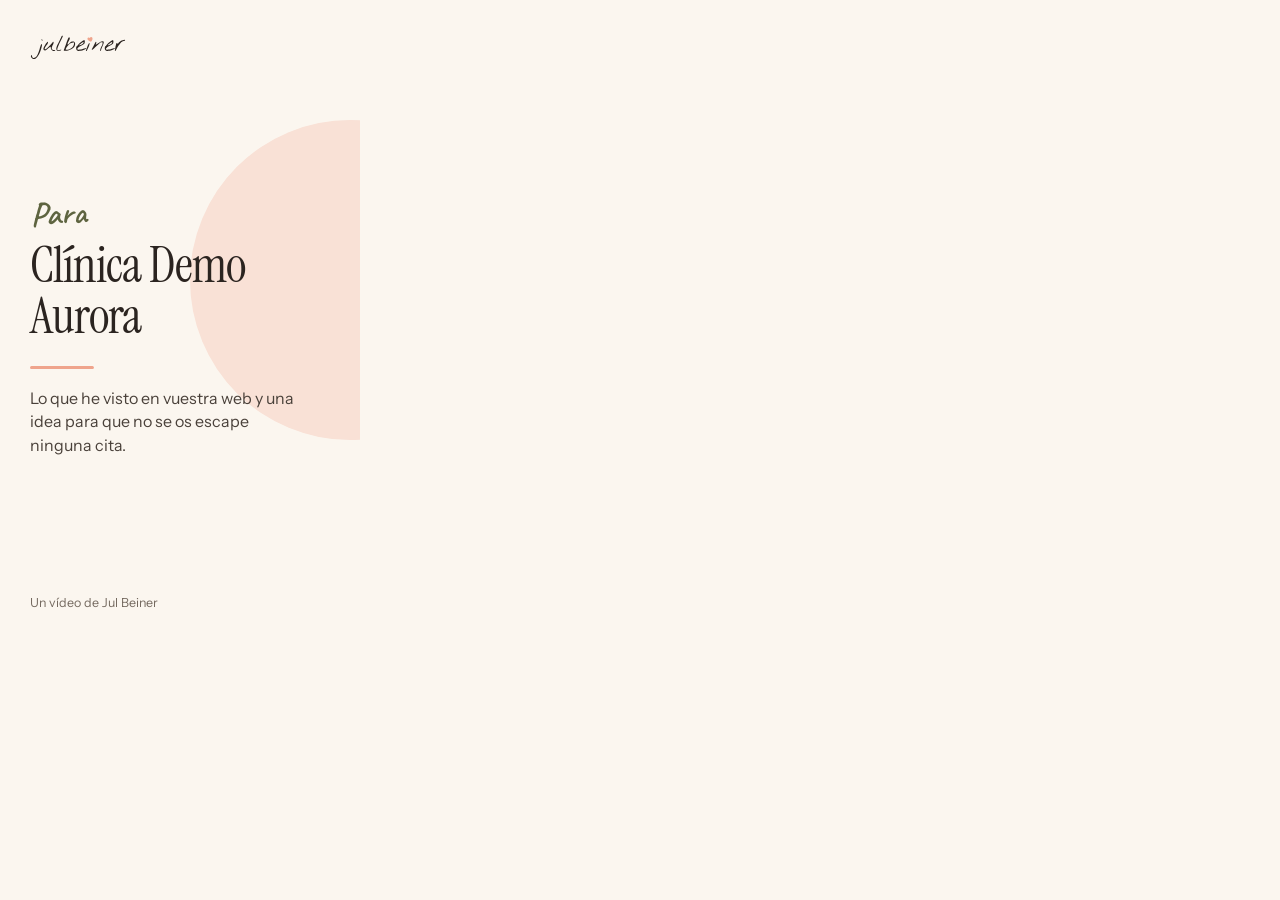
<file: static/video.html>
<!DOCTYPE html>
<html lang="es">
<head>
<meta charset="utf-8">
<meta name="viewport" content="width=360, initial-scale=1">
<title>Vídeo con la propuesta | Atelier</title>
<!--
  The video that carries my proposal to a clinic, as an animated page of 360 x 640.
  video.py fills it with one clinic's words and pictures, puts it at each moment with seek(seconds) and
  photographs it frame by frame (30 per second, at twice the size) to make the mp4.
  Opened by itself in the browser it plays a demo with an invented clinic, to look at the design.
  With ?still in the address it stays at the first frame.
  Times are in seconds from the start of the video. Every text goes in with textContent, never as HTML.
-->
<link rel="preconnect" href="https://fonts.googleapis.com">
<link rel="preconnect" href="https://fonts.gstatic.com" crossorigin>
<link rel="stylesheet" href="https://fonts.googleapis.com/css2?family=Caveat:wght@500;600&family=Instrument+Sans:wght@400;500;600&family=Instrument+Serif:ital@0;1&display=block">
<style>
:root {
  --cream: #FBF6EF;
  --peach: #F9E1D6;
  --coral: #EFA48C;
  --sage: #DCDDC4;
  --olive: #A8A97A;
  --olive-deep: #5E6440;
  --ink: #2B2420;
  --soft: #4A413A;
  --muted: #74695F;
  --chat: #F4EDE3;
  --serif: "Instrument Serif", Georgia, serif;
  --sans: "Instrument Sans", "Segoe UI", Arial, sans-serif;
  --hand: "Caveat", "Segoe Print", cursive;
}
* { box-sizing: border-box; }
html, body { margin: 0; background: var(--cream); }
body { -webkit-font-smoothing: antialiased; }
#stage {
  position: relative; width: 360px; height: 640px; overflow: hidden;
  background: var(--cream); color: var(--ink); font-family: var(--sans);
}
.scene { position: absolute; inset: 0; padding: 34px 30px 30px; }
p { margin: 0; }
.logo { display: block; height: 26px; width: auto; align-self: flex-start; }
/* A soft peach circle behind the words: warmth, never decoration that shouts */
.blob { position: absolute; width: 320px; height: 320px; border-radius: 50%; background: var(--peach); right: -150px; top: 120px; }

/* The handwritten note on top of each scene. It tilts; the block around it is what moves. */
.head { position: relative; }
.kicker {
  display: inline-block; font-family: var(--hand); font-weight: 600; font-size: 31px; line-height: 1;
  color: var(--olive-deep); transform: rotate(-2deg); transform-origin: left center;
}
.kicker-sub { margin-top: 7px; font-size: 13px; line-height: 1.4; color: var(--muted); max-width: 30ch; }

/* 1. The clinic and me. It is the first picture of the video, so it is complete from the very first frame. */
.hello { display: flex; flex-direction: column; justify-content: space-between; }
.hello-mid { position: relative; }
.for {
  display: inline-block; font-family: var(--hand); font-weight: 600; font-size: 34px; line-height: 1;
  color: var(--olive-deep); transform: rotate(-3deg); transform-origin: left center; margin-bottom: 8px;
}
.clinic-name {
  font-family: var(--serif); font-weight: 400; font-size: 50px; line-height: 1.02; letter-spacing: -0.02em;
  margin: 0; text-wrap: balance; overflow-wrap: break-word;
}
.clinic-name.long { font-size: 41px; }
.clinic-name.longer { font-size: 34px; }
.stroke { width: 64px; height: 3px; border-radius: 3px; background: var(--coral); margin: 24px 0 18px; transform-origin: left center; }
.intro { font-size: 16px; line-height: 1.45; color: var(--soft); max-width: 25ch; }
.byline { position: relative; font-size: 12.5px; color: var(--muted); }

/* The phone: their website, or the prototype */
.phone {
  position: absolute; left: 50%; width: 210px; height: 420px; margin-left: -105px;
  border-radius: 34px; background: var(--ink); padding: 7px;
}
.screen { position: relative; width: 100%; height: 100%; border-radius: 28px; overflow: hidden; background: #fff; display: flex; flex-direction: column; }
.island { position: absolute; top: 9px; left: 50%; width: 56px; height: 15px; margin-left: -28px; border-radius: 10px; background: var(--ink); z-index: 3; }
.status {
  flex: none; height: 32px; display: flex; align-items: center; justify-content: space-between;
  padding: 2px 18px 0 22px; font-size: 10.5px; font-weight: 600; background: #fff; color: var(--ink);
}
.status.dark { background: var(--olive-deep); color: var(--cream); }
.battery { width: 17px; height: 8px; border: 1.2px solid currentColor; border-radius: 3px; opacity: 0.8; }
.site { position: relative; flex: 1; overflow: hidden; background: #fff; }
.shot { display: block; width: 100%; height: auto; transform-origin: 50% 0; }
.site-fake { padding: 18px 16px; font-size: 11px; color: var(--muted); }
.site-fake i { display: block; height: 10px; border-radius: 5px; background: #EEE7DC; margin-top: 10px; }
.site-fake i.big { height: 90px; border-radius: 10px; }

/* 2. What I saw */
.seen .phone { top: 102px; }
.fact { position: absolute; left: 20px; right: 20px; bottom: 22px; background: var(--sage); border-radius: 18px; padding: 15px 20px 18px; }
.fact .label { font-family: var(--hand); font-weight: 600; font-size: 22px; line-height: 1.1; color: var(--olive-deep); }
.fact h2 { font-family: var(--serif); font-weight: 400; font-size: 25px; line-height: 1.1; letter-spacing: -0.01em; margin: 4px 0 7px; text-wrap: balance; }
.fact .detail { font-size: 13.5px; line-height: 1.4; color: var(--soft); }

/* 3. The prototype: a WhatsApp conversation that books by itself */
.proto .phone { top: 112px; }
.chat { display: flex; flex-direction: column; flex: 1; min-height: 0; background: var(--chat); }
.chat-head { flex: none; display: flex; align-items: center; gap: 8px; padding: 4px 10px 8px; background: var(--olive-deep); color: var(--cream); }
.avatar {
  flex: none; width: 28px; height: 28px; border-radius: 50%; background: var(--peach); color: var(--ink);
  font-family: var(--serif); font-size: 13px; display: grid; place-items: center;
}
.who { min-width: 0; line-height: 1.2; }
.who b { display: block; font-size: 11.5px; font-weight: 600; white-space: nowrap; overflow: hidden; text-overflow: ellipsis; }
.who span { font-size: 9.5px; opacity: 0.8; }
/* New messages push the old ones up, as in a real chat: the list sits at the bottom and grows upwards. */
.chat-body { flex: 1; min-height: 0; display: flex; flex-direction: column; justify-content: flex-end; overflow: hidden; padding: 0 8px 6px; }
.row { display: flex; overflow: hidden; margin-top: 6px; flex: none; }
.row.patient { justify-content: flex-end; }
.bubble { max-width: 86%; padding: 6px 8px 4px; border-radius: 11px; font-size: 11px; line-height: 1.38; }
.patient .bubble { background: var(--sage); border-bottom-right-radius: 3px; }
.clinic .bubble { background: #fff; border-bottom-left-radius: 3px; }
.time { display: block; text-align: right; font-size: 8.5px; color: var(--muted); margin-top: 1px; }
.slots { display: flex; flex-wrap: wrap; gap: 4px; margin: 6px 0 2px; }
.slot {
  position: relative; border: 1px solid var(--olive-deep); color: var(--olive-deep); background: #fff;
  border-radius: 999px; padding: 3px 8px; font-size: 10px; font-weight: 600;
}
.ring { position: absolute; left: 50%; top: 50%; width: 34px; height: 34px; margin: -17px 0 0 -17px; border-radius: 50%; background: rgba(43, 36, 32, 0.28); opacity: 0; }
.dots { display: flex; gap: 3px; padding: 4px 2px 3px; }
.dots i { display: block; width: 5px; height: 5px; border-radius: 50%; background: var(--olive); opacity: 0.35; }
.chat-input { flex: none; display: flex; align-items: center; gap: 6px; padding: 0 7px 10px; }
.field { flex: 1; background: #fff; border-radius: 999px; padding: 6px 11px; font-size: 10px; color: var(--muted); }
.send { flex: none; width: 25px; height: 25px; border-radius: 50%; background: var(--olive-deep); }
.caption {
  position: absolute; left: 20px; right: 20px; bottom: 20px; background: var(--sage); border-radius: 18px;
  padding: 13px 18px 15px; font-family: var(--serif); font-size: 20px; line-height: 1.15; text-wrap: balance;
}

/* 4. What it would include. No prices. */
.title { font-family: var(--serif); font-weight: 400; font-size: 44px; line-height: 1.02; letter-spacing: -0.02em; margin: 14px 0 24px; }
.point { display: flex; gap: 14px; align-items: baseline; background: var(--sage); border-radius: 18px; padding: 16px 18px 17px; margin-top: 10px; }
.point b { flex: none; font-family: var(--serif); font-weight: 400; font-size: 30px; line-height: 0.8; color: var(--olive-deep); }
.point span { font-size: 15.5px; line-height: 1.4; }
.foot { margin-top: 20px; font-size: 13.5px; line-height: 1.4; color: var(--muted); }

/* 5. The invitation to a call. It stays until the end. */
.call { display: flex; flex-direction: column; justify-content: center; }
.call-words { position: relative; }
.call h2 { font-family: var(--serif); font-weight: 400; font-size: 48px; line-height: 1.02; letter-spacing: -0.02em; margin: 0 0 18px; text-wrap: balance; }
.call .text { font-size: 16px; line-height: 1.45; color: var(--soft); max-width: 25ch; }
.sign { position: relative; margin-top: 40px; }
.sign .logo { height: 34px; }
.sign .role { margin-top: 10px; font-size: 12.5px; line-height: 1.4; color: var(--muted); max-width: 32ch; }
.thanks-box { position: absolute; right: 30px; bottom: 44px; }
.thanks { display: inline-block; font-family: var(--hand); font-weight: 600; font-size: 25px; color: var(--olive-deep); transform: rotate(-3deg); }


/* The other prototypes: a review that gets published, where patients come from, a month of posts */
.row.published { justify-content: center; }
.review-card { background: #fff; border-radius: 11px; padding: 7px 14px 8px; text-align: center; font-size: 10.5px; font-weight: 600; }
.stars { display: block; font-size: 17px; letter-spacing: 2px; line-height: 1.25; color: var(--coral); }
.stars i { font-style: normal; }
.panel { flex: 1; min-height: 0; display: flex; flex-direction: column; background: var(--cream); padding: 12px 14px 14px; }
.panel h3 { font-family: var(--serif); font-weight: 400; font-size: 20px; line-height: 1.1; margin: 0; }
.panel .note { font-size: 9.5px; color: var(--muted); margin-top: 4px; }
.panel .who { color: var(--ink); }
.bar-row { margin-top: 20px; }
.bar-label { display: flex; justify-content: space-between; font-size: 11.5px; font-weight: 500; }
.bar { height: 11px; border-radius: 6px; background: var(--sage); margin-top: 4px; overflow: hidden; }
.bar i { display: block; height: 100%; border-radius: 6px; background: var(--olive-deep); transform-origin: left center; }
.total { margin-top: auto; background: var(--peach); border-radius: 11px; padding: 8px 12px 9px; font-family: var(--serif); font-size: 16px; }
.posts-head { display: flex; align-items: center; gap: 8px; }
.tiles { display: grid; grid-template-columns: repeat(3, minmax(0, 1fr)); gap: 5px; margin-top: 14px; }
.tile { aspect-ratio: 4 / 5; border-radius: 8px; padding: 7px 6px; display: flex; align-items: flex-end; font-family: var(--serif); font-size: 11.5px; line-height: 1.05; }
.tile:nth-child(3n+1) { background: var(--peach); }
.tile:nth-child(3n+2) { background: var(--sage); }
.tile:nth-child(3n) { background: var(--chat); }

/* The speed of their website: Google's score today next to the goal, and what slows it down */
.gauges { display: flex; justify-content: space-between; gap: 10px; margin-top: 14px; }
.gauge { flex: 1; text-align: center; }
.gauge-ring { position: relative; width: 68px; height: 68px; margin: 0 auto; border-radius: 50%; background: var(--sage); }
.gauge-ring::after { content: ""; position: absolute; inset: 7px; border-radius: 50%; background: var(--cream); }
.gauge-ring b { position: absolute; inset: 0; z-index: 1; display: grid; place-items: center; font-family: var(--serif); font-weight: 400; font-size: 24px; }
.gauge-label { margin-top: 6px; font-size: 10.5px; font-weight: 600; color: var(--soft); }
.brakes-title { margin-top: 16px; font-family: var(--hand); font-weight: 600; font-size: 17px; line-height: 1; color: var(--olive-deep); }
.brake { display: flex; align-items: baseline; gap: 7px; margin-top: 9px; font-size: 10.5px; line-height: 1.25; }
.brake i { flex: none; width: 7px; height: 7px; border-radius: 50%; background: var(--coral); transform: translateY(-1px); }
.brake span { flex: 1; }
.brake b { flex: none; font-weight: 600; white-space: nowrap; }
</style>
</head>
<body>
<div id="stage"></div>
<!--VIDEO-DATA-->
<script>
// An invented clinic, for when the page is opened by itself. video.py puts the real words in window.VIDEO.
const DEMO = {
  clinic: "Clínica Demo Aurora", initials: "DA", domain: "example.com", shot: "", logo: "/static/julbeiner-logo.svg",
  intro: "Lo que he visto en vuestra web y una idea para que no se os escape ninguna cita.",
  byline: "Un vídeo de Jul Beiner",
  seen: {
    kicker: "Lo que he visto", sub: "En vuestra web, desde el móvil", label: "Lo primero que cambiaría",
    headline: "Para pedir cita, solo se puede llamar.", detail: "Ni WhatsApp, ni chat, ni reserva online.",
  },
  proto: {
    kind: "booking", kicker: "Así quedaría", sub: "Una paciente os escribe a las 23:14, con la clínica cerrada.",
    status: "en línea", input: "Escribe un mensaje", clock: "23:14",
    ask: "Hola, ¿tenéis hueco esta semana para una limpieza facial?", ask_time: "23:14",
    hello: "¡Hola! Soy el asistente de Clínica Demo Aurora. Para una limpieza facial tengo estos huecos:", hello_time: "23:14",
    slots: ["Jue 10:30", "Jue 17:00", "Vie 12:00"], pick: 1,
    picked: "El jueves a las 17:00, por favor", picked_time: "23:15",
    done: "Hecho: te esperamos el jueves a las 17:00. El día antes te mandamos un recordatorio.", done_time: "23:15",
    caption: "La cita queda en vuestra agenda sin que nadie del equipo toque el móvil.",
  },
  includes: {
    kicker: "La propuesta", title: "Qué incluiría",
    points: ["Un WhatsApp que contesta y reserva solo, a cualquier hora.",
             "Conectado a vuestra agenda: sin citas dobles ni huecos perdidos.",
             "Un recordatorio el día antes, para que no se pierdan citas."],
    foot: "Todo se adapta a cómo trabajáis hoy.",
  },
  call: {
    title: "¿Lo vemos en una llamada corta?",
    text: "Contestad a este mensaje y os cuento cómo funcionaría en vuestra clínica.",
    role: "Jul Beiner · Software, automatizaciones y marketing para clínicas estéticas",
    thanks: "Gracias por vuestro tiempo",
  },
};
const V = window.VIDEO || DEMO;
// When each scene starts, and the end of the video.
const T = { seen: 4.6, proto: 15.0, includes: 30.6, call: 39.8, end: 46.0 };
const stage = document.getElementById("stage");

function el(tag, className, text) {
  const node = document.createElement(tag);
  if (className) node.className = className;
  if (text !== undefined) node.textContent = text;
  return node;
}

// ---- The moves ----
// The page draws every moment itself, from the time: seek(seconds). There are no CSS animations,
// because a browser that pauses them can forget to paint some of the page in a photograph.

// The shape of each move: the style it gives at each point p, from 0 (start) to 1 (end).
const mix = (from, to, p) => "#" + [0, 2, 4].map((at) => Math.round(
  parseInt(from.slice(at + 1, at + 3), 16) * (1 - p) + parseInt(to.slice(at + 1, at + 3), 16) * p,
).toString(16).padStart(2, "0")).join("");
const SHAPES = {
  appear: (p) => ({ opacity: p }),
  vanish: (p) => ({ opacity: 1 - p }),
  rise: (p) => ({ opacity: p, transform: `translateY(${16 * (1 - p)}px)` }),
  lift: (p) => ({ opacity: p, transform: `translateY(${70 * (1 - p)}px)` }),
  grow: (p) => ({ transform: `scaleX(${p})` }),
  drift: (p) => ({ transform: `scale(${1 + 0.07 * p})` }),
  enter: (p) => ({ maxHeight: 160 * p + "px", marginTop: 6 * p + "px", opacity: p, transform: `translateY(${8 * (1 - p)}px)` }),
  leave: (p) => ({ maxHeight: 40 * (1 - p) + "px", marginTop: 6 * (1 - p) + "px", opacity: 1 - p }),
  dot: (p) => {
    const up = p < 0.4 ? p / 0.4 : (1 - p) / 0.6;
    return { opacity: 0.35 + 0.65 * up, transform: `translateY(${-2 * up}px)` };
  },
  tap: (p) => ({ opacity: 0.7 * (1 - p), transform: `scale(${0.3 + 1.3 * p})` }),
  pick: (p) => ({ backgroundColor: mix("#ffffff", "#5e6440", p), color: mix("#5e6440", "#fbf6ef", p) }),
  solve: (p) => ({ backgroundColor: mix("#efa48c", "#5e6440", p) }),
};
// A ring that fills clockwise up to a score out of 100, in one color. One shape per ring.
const ringShape = (score, color) => (p) => ({
  backgroundImage: `conic-gradient(${color} ${Math.min(score, 100) * 3.6 * p}deg, #DCDDC4 0deg)`,
});

// Easing curves, as in CSS: cubic-bezier(x1, y1, x2, y2).
const CURVES = { ease: [0.25, 0.1, 0.25, 1], "ease-in-out": [0.42, 0, 0.58, 1], "ease-out": [0, 0, 0.58, 1], linear: null };
const EASE = [0.22, 0.7, 0.2, 1];
function curve(spec) {
  const points = Array.isArray(spec) ? spec : CURVES[spec];
  if (!points) return (x) => x;
  const [x1, y1, x2, y2] = points;
  const bezier = (a, b, t) => 3 * a * (1 - t) * (1 - t) * t + 3 * b * (1 - t) * t * t + t * t * t;
  return (x) => {
    if (x <= 0) return 0;
    if (x >= 1) return 1;
    let low = 0, high = 1, t = x;
    for (let step = 0; step < 30; step++) {
      t = (low + high) / 2;
      if (bezier(x1, x2, t) < x) low = t; else high = t;
    }
    return bezier(y1, y2, t);
  };
}

const moves = [];
// One move of one element: its shape (a name in SHAPES, or a shape made for it), when it starts and how
// long it lasts, in seconds.
// fill says what it shows outside that time, as in CSS: "both", "forwards" (after) or "none".
// count repeats it. When two moves change the same thing at once, the later one wins.
function play(node, name, at, seconds, { easing = EASE, fill = "both", count = 1 } = {}) {
  const shape = typeof name === "function" ? name : SHAPES[name];
  moves.push({ node, shape, at, seconds, count, fill, ease: curve(easing), changes: Object.keys(shape(0)) });
  return node;
}

// Puts the whole page at one moment of the video.
function seek(seconds) {
  moves.forEach((move) => move.changes.forEach((name) => { move.node.style[name] = ""; }));
  moves.forEach((move) => {
    const end = move.at + move.seconds * move.count;
    let p;
    if (seconds < move.at) {
      if (move.fill !== "both") return;
      p = 0;
    } else if (seconds >= end) {
      if (move.fill === "none") return;
      p = 1;
    } else {
      const run = (seconds - move.at) / move.seconds;
      p = run - Math.floor(run);
    }
    Object.assign(move.node.style, move.shape(move.ease(p)));
  });
}

// A scene fades in a little before the last one has gone, so the screen is never empty.
function scene(name, from, to) {
  const node = el("section", "scene " + name);
  if (from > 0) play(node, "appear", from - 0.25, 0.6, { easing: "ease" });
  if (to) play(node, "vanish", to - 0.5, 0.5, { easing: "ease", fill: "forwards" });
  stage.append(node);
  return node;
}

function header(kicker, sub, at) {
  const head = el("div", "head");
  head.append(el("p", "kicker", kicker));
  if (sub) head.append(el("p", "kicker-sub", sub));
  return play(head, "rise", at, 0.7);
}

function phone(className, clock, dark, ...inside) {
  const body = el("div", "phone " + className);
  const screen = el("div", "screen");
  const status = el("div", "status" + (dark ? " dark" : ""));
  status.append(el("span", "", clock), el("span", "battery"));
  screen.append(status, ...inside);
  body.append(screen, el("div", "island"));
  return body;
}

function logo(className) {
  const image = el("img", "logo" + (className ? " " + className : ""));
  image.src = V.logo;
  image.alt = "julbeiner";
  return image;
}

// ---- 1. The clinic and me ----
const hello = scene("hello", 0, T.seen);
const helloMid = el("div", "hello-mid");
const size = V.clinic.length > 34 ? " longer" : V.clinic.length > 20 ? " long" : "";
helloMid.append(el("p", "for", "Para"), el("h1", "clinic-name" + size, V.clinic),
  play(el("div", "stroke"), "grow", 0.3, 0.9), el("p", "intro", V.intro));
hello.append(el("div", "blob"), logo(), helloMid, el("p", "byline", V.byline));

// ---- 2. What I saw: their own website on a phone, and the one fact ----
const seen = scene("seen", T.seen, T.proto);
const site = el("div", "site");
if (V.shot) {
  const shot = el("img", "shot");
  shot.src = V.shot;
  shot.alt = "";
  site.append(play(shot, "drift", T.seen + 0.6, T.proto - T.seen - 0.6, { easing: "linear" }));
} else {
  const fake = el("div", "site-fake", V.domain);
  fake.append(el("i", "big"), el("i"), el("i"), el("i"));
  site.append(fake);
}
const fact = el("div", "fact");
fact.append(el("p", "label", V.seen.label), el("h2", "", V.seen.headline), el("p", "detail", V.seen.detail));
seen.append(header(V.seen.kicker, V.seen.sub, T.seen + 0.1),
  play(phone("site-phone", "10:24", false, site), "lift", T.seen + 0.2, 0.9),
  play(fact, "rise", T.seen + 2.4, 0.8));

// ---- 3. The prototype. Its kind decides what the phone shows: booking, review, sources, posts or speed ----
const P = V.proto;
const S = T.proto;

function message(from, text, time, at) {
  const row = el("div", "row " + from);
  const bubble = el("div", "bubble");
  bubble.append(el("span", "", text), el("span", "time", time));
  row.append(bubble);
  return play(row, "enter", at, 0.45);
}

function typing(from, to) {
  const row = el("div", "row clinic");
  const bubble = el("div", "bubble");
  const dots = el("div", "dots");
  const beats = Math.max(1, Math.floor((to - from - 0.2) / 0.9));
  for (let index = 0; index < 3; index++) {
    dots.append(play(el("i"), "dot", from + 0.2 + index * 0.15, 0.9, { easing: "ease-in-out", fill: "none", count: beats }));
  }
  bubble.append(dots);
  row.append(bubble);
  play(row, "enter", from, 0.3);
  return play(row, "leave", to - 0.2, 0.2, { easing: "ease", fill: "forwards" });
}

function offer(text, time, slots, pick, at, tapAt) {
  const row = message("clinic", "", time, at);
  const bubble = row.querySelector(".bubble");
  bubble.firstChild.textContent = text;
  const box = el("div", "slots");
  slots.forEach((words, index) => {
    const slot = el("span", "slot", words);
    if (index === pick) {
      play(slot, "pick", tapAt + 0.15, 0.3, { easing: "ease", fill: "forwards" });
      slot.append(play(el("span", "ring"), "tap", tapAt, 0.6, { easing: "ease-out", fill: "none" }));
    }
    box.append(slot);
  });
  bubble.insertBefore(box, bubble.lastChild);
  return row;
}

// A review that has just been published: five stars that light up one by one.
function reviewCard(words, at) {
  const row = el("div", "row published");
  const card = el("div", "review-card");
  const stars = el("span", "stars");
  for (let index = 0; index < 5; index++) {
    stars.append(play(el("i", "", "★"), "appear", at + 0.4 + index * 0.15, 0.3, { easing: "ease" }));
  }
  card.append(stars, el("span", "", words));
  row.append(card);
  return play(row, "enter", at, 0.45);
}

// The inside of a chat: the clinic's name on top, the messages and the box to write in.
function chatScreen(rows) {
  const head = el("div", "chat-head");
  const who = el("div", "who");
  who.append(el("b", "", V.clinic), el("span", "", P.status));
  head.append(el("div", "avatar", V.initials), who);
  const body = el("div", "chat-body");
  body.append(...rows);
  const input = el("div", "chat-input");
  input.append(el("span", "field", P.input), el("span", "send"));
  const chat = el("div", "chat");
  chat.append(head, body, input);
  return chat;
}

// Where the patients come from: one bar per channel, growing. The numbers are an example, and it says so.
function sourcesPanel() {
  const panel = el("div", "panel");
  const most = Math.max(...P.rows.map((row) => row[1]));
  panel.append(play(el("h3", "", P.title), "rise", S + 1.0, 0.6),
    play(el("p", "note", P.note), "appear", S + 1.2, 0.6, { easing: "ease" }));
  P.rows.forEach(([name, count], index) => {
    const at = S + 2.2 + index * 0.9;
    const label = el("div", "bar-label");
    label.append(el("span", "", name), play(el("b", "", String(count)), "appear", at + 0.5, 0.4, { easing: "ease" }));
    const fill = el("i");
    fill.style.width = Math.round(count / most * 100) + "%";
    const bar = el("div", "bar");
    bar.append(play(fill, "grow", at, 0.9));
    const row = el("div", "bar-row");
    row.append(label, bar);
    panel.append(play(row, "appear", at - 0.2, 0.4, { easing: "ease" }));
  });
  panel.append(play(el("p", "total", P.total), "rise", S + 6.6, 0.7));
  return panel;
}

// A month of posts waiting for a yes: nine tiles that come in one by one.
function postsPanel() {
  const panel = el("div", "panel");
  const head = el("div", "posts-head");
  const who = el("div", "who");
  who.append(el("b", "", V.clinic), el("span", "", P.count));
  head.append(el("div", "avatar", V.initials), who);
  const tiles = el("div", "tiles");
  P.tiles.forEach((words, index) => tiles.append(play(el("div", "tile", words), "rise", S + 1.8 + index * 0.5, 0.5)));
  panel.append(play(head, "rise", S + 1.0, 0.6), tiles, play(el("p", "total", P.ready), "rise", S + 7.2, 0.7));
  return panel;
}

// The speed of their website on a phone: Google's score today, what slows it down, and the goal.
// The numbers are the ones Google measured. The brakes turn olive as the goal ring fills.
function gauge(mark, color, at) {
  const box = el("div", "gauge");
  const ring = el("div", "gauge-ring");
  ring.append(play(el("b", "", mark.text), "appear", at + 0.5, 0.6, { easing: "ease" }));
  box.append(play(ring, ringShape(mark.score, color), at, 1.2, { easing: "ease-in-out" }), el("p", "gauge-label", mark.label));
  return play(box, "appear", at - 0.3, 0.4, { easing: "ease" });
}

function speedPanel() {
  const panel = el("div", "panel");
  const gauges = el("div", "gauges");
  gauges.append(gauge(P.today, "#EFA48C", S + 1.9), gauge(P.goal, "#5E6440", S + 7.6));
  panel.append(play(el("h3", "", P.title), "rise", S + 1.0, 0.6),
    play(el("p", "note", P.note), "appear", S + 1.2, 0.6, { easing: "ease" }),
    gauges, play(el("p", "brakes-title", P.brakes_title), "rise", S + 3.6, 0.6));
  P.brakes.forEach(([name, value], index) => {
    const row = el("div", "brake");
    row.append(play(el("i"), "solve", S + 8.0 + index * 0.35, 0.5, { easing: "ease" }), el("span", "", name));
    if (value) row.append(el("b", "", value));
    panel.append(play(row, "rise", S + 4.2 + index * 0.8, 0.6));
  });
  panel.append(play(el("p", "total", P.total), "rise", S + 9.4, 0.7));
  return panel;
}

const SCREENS = {
  // A patient writes at night and the clinic's WhatsApp books her by itself.
  booking: () => phone("chat-phone", P.clock, true, chatScreen([
    message("patient", P.ask, P.ask_time, S + 1.2),
    typing(S + 2.2, S + 3.7),
    offer(P.hello, P.hello_time, P.slots, P.pick, S + 3.7, S + 6.6),
    message("patient", P.picked, P.picked_time, S + 7.4),
    typing(S + 8.2, S + 9.7),
    message("clinic", P.done, P.done_time, S + 9.7),
  ])),
  // After her appointment the clinic asks a patient for her review: she taps, and it is on Google.
  review: () => phone("chat-phone", P.clock, true, chatScreen([
    message("clinic", P.thanks, P.thanks_time, S + 1.2),
    offer(P.ask, P.ask_time, [P.button], 0, S + 2.8, S + 5.8),
    reviewCard(P.published, S + 6.8),
    message("clinic", P.bye, P.bye_time, S + 9.2),
  ])),
  sources: () => phone("panel-phone", P.clock, false, sourcesPanel()),
  posts: () => phone("panel-phone", P.clock, false, postsPanel()),
  speed: () => phone("panel-phone", P.clock, false, speedPanel()),
};

const proto = scene("proto", S, T.includes);
proto.append(header(P.kicker, P.sub, S + 0.1),
  play((SCREENS[P.kind] || SCREENS.booking)(), "lift", S + 0.2, 0.9),
  play(el("p", "caption", P.caption), "rise", S + 11.4, 0.8));

// ---- 4. What it would include ----
const I = V.includes;
const includes = scene("includes", T.includes, T.call);
includes.append(header(I.kicker, "", T.includes + 0.1),
  play(el("h2", "title", I.title), "rise", T.includes + 0.3, 0.7));
I.points.forEach((words, index) => {
  const point = el("div", "point");
  point.append(el("b", "", String(index + 1)), el("span", "", words));
  includes.append(play(point, "rise", T.includes + 1.0 + index * 0.9, 0.7));
});
includes.append(play(el("p", "foot", I.foot), "rise", T.includes + 1.3 + I.points.length * 0.9, 0.7));

// ---- 5. The invitation to a call, signed ----
const C = V.call;
const call = scene("call", T.call, 0);
const callWords = el("div", "call-words");
callWords.append(play(el("h2", "", C.title), "rise", T.call + 0.3, 0.8),
  play(el("p", "text", C.text), "rise", T.call + 0.9, 0.8));
const sign = el("div", "sign");
sign.append(logo(), el("p", "role", C.role));
const thanks = el("div", "thanks-box");
thanks.append(el("span", "thanks", C.thanks));
call.append(el("div", "blob"), callWords, play(sign, "rise", T.call + 1.6, 0.8), play(thanks, "rise", T.call + 2.4, 0.8));

// ---- For video.py ----
const FONTS = ["400 48px 'Instrument Serif'", "400 16px 'Instrument Sans'", "500 16px 'Instrument Sans'",
               "600 16px 'Instrument Sans'", "600 30px Caveat"];
const pause = (ms) => new Promise((done) => setTimeout(done, ms));

// Resolves with the length of the video once the typefaces and the pictures are in (or after 15 seconds).
window.ready = (async () => {
  const fonts = Promise.all(FONTS.map((font) => document.fonts.load(font, "Áá¿?ñ"))).then(() => document.fonts.ready);
  await Promise.race([fonts.catch(() => {}), pause(15000)]);
  await Promise.all([...document.images].map((image) => image.decode().catch(() => {})));
  return T.end;
})();

window.seek = seek;
// When something moves, as [from, to] in seconds. Outside those spans the picture does not change,
// so one photograph serves many frames.
window.spans = () => moves.map((move) => [move.at, move.at + move.seconds * move.count]);

seek(0);
if (!window.VIDEO && !location.search.includes("still")) {
  // Opened by itself: it plays on a loop, with a short pause at the end.
  const start = performance.now();
  const tick = (now) => {
    seek(((now - start) / 1000) % (T.end + 1.5));
    requestAnimationFrame(tick);
  };
  requestAnimationFrame(tick);
}
</script>
</body>
</html>
</file>
